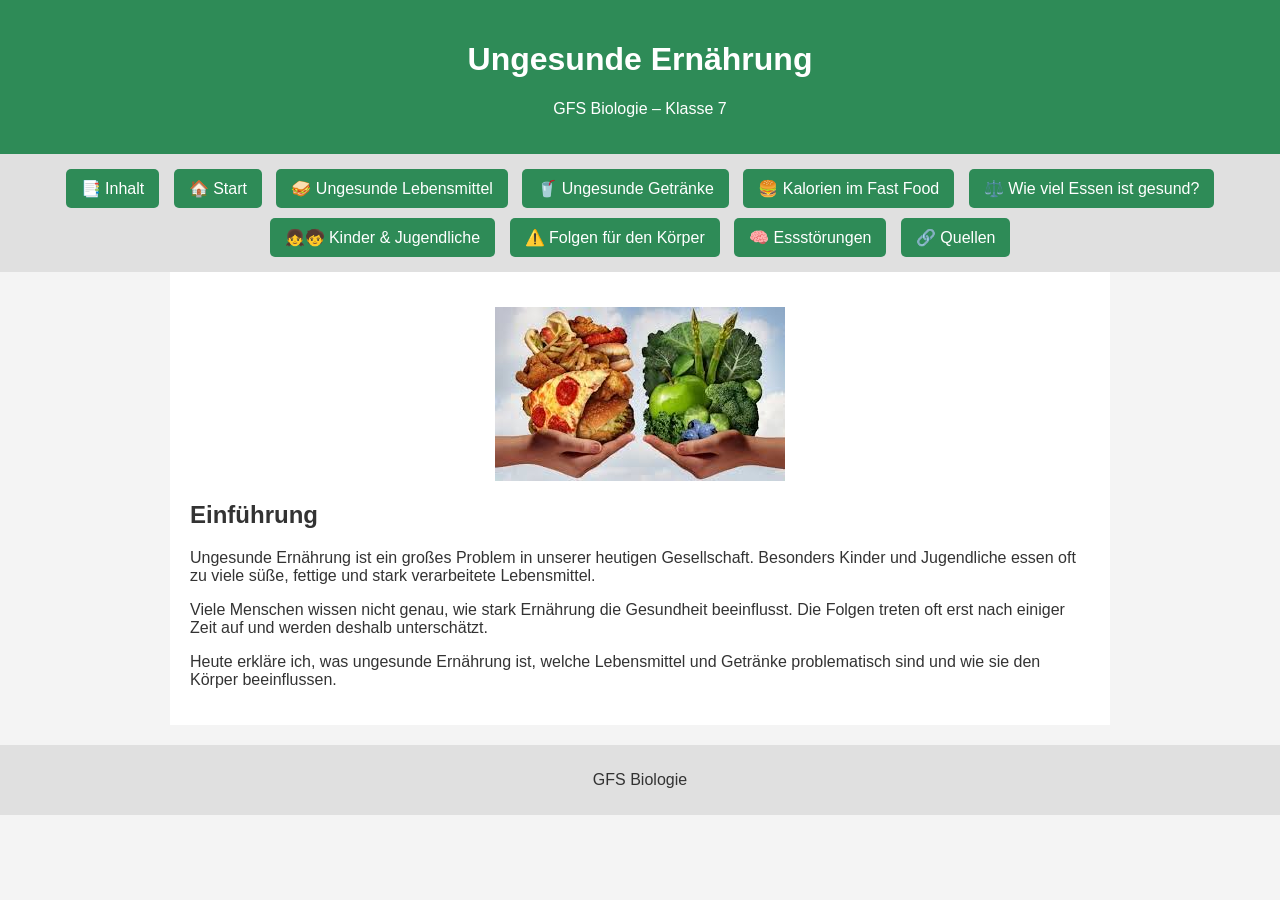
<file: index.html>
<!DOCTYPE html>
<html lang="de">
<head>
    <meta charset="UTF-8">
    <title>Ungesunde Ernährung</title>
    <link rel="stylesheet" href="style.css">
</head>
<body>

<header>
    <h1>Ungesunde Ernährung</h1>
    <p>GFS Biologie – Klasse 7</p>
</header>

<nav>
    <div class="nav-buttons">
        <a class="button" href="inhalt.html">📑 Inhalt</a>
        <a class="button" href="index.html">🏠 Start</a>
        <a class="button" href="bad-food.html">🥪 Ungesunde Lebensmittel</a>
        <a class="button" href="drinks.html">🥤 Ungesunde Getränke</a>
        <a class="button" href="calories.html">🍔 Kalorien im Fast Food</a>
        <a class="button" href="bedarf.html">⚖️ Wie viel Essen ist gesund?</a>
        <a class="button" href="teens.html">👧🧒 Kinder & Jugendliche</a>
        <a class="button" href="effects.html">⚠️ Folgen für den Körper</a>
        <a class="button" href="eating-disorder.html">🧠 Essstörungen</a>
        <a class="button" href="sources.html">🔗 Quellen</a>
   </div>
</nav>

<main>
    <img src="images/start-food.jpg" alt="Gesunde und ungesunde Ernährung">

    <h2>Einführung</h2>
    <p>
        Ungesunde Ernährung ist ein großes Problem in unserer heutigen Gesellschaft.
        Besonders Kinder und Jugendliche essen oft zu viele süße, fettige und stark
        verarbeitete Lebensmittel.
    </p>
    <p>
        Viele Menschen wissen nicht genau, wie stark Ernährung die Gesundheit beeinflusst.
        Die Folgen treten oft erst nach einiger Zeit auf und werden deshalb unterschätzt.
    </p>
    <p>
        Heute erkläre ich, was ungesunde Ernährung ist, welche Lebensmittel
        und Getränke problematisch sind und wie sie den Körper beeinflussen.
    </p>
</main>

<footer>
    <p>GFS Biologie</p>
</footer>

</body>
</html>
</file>
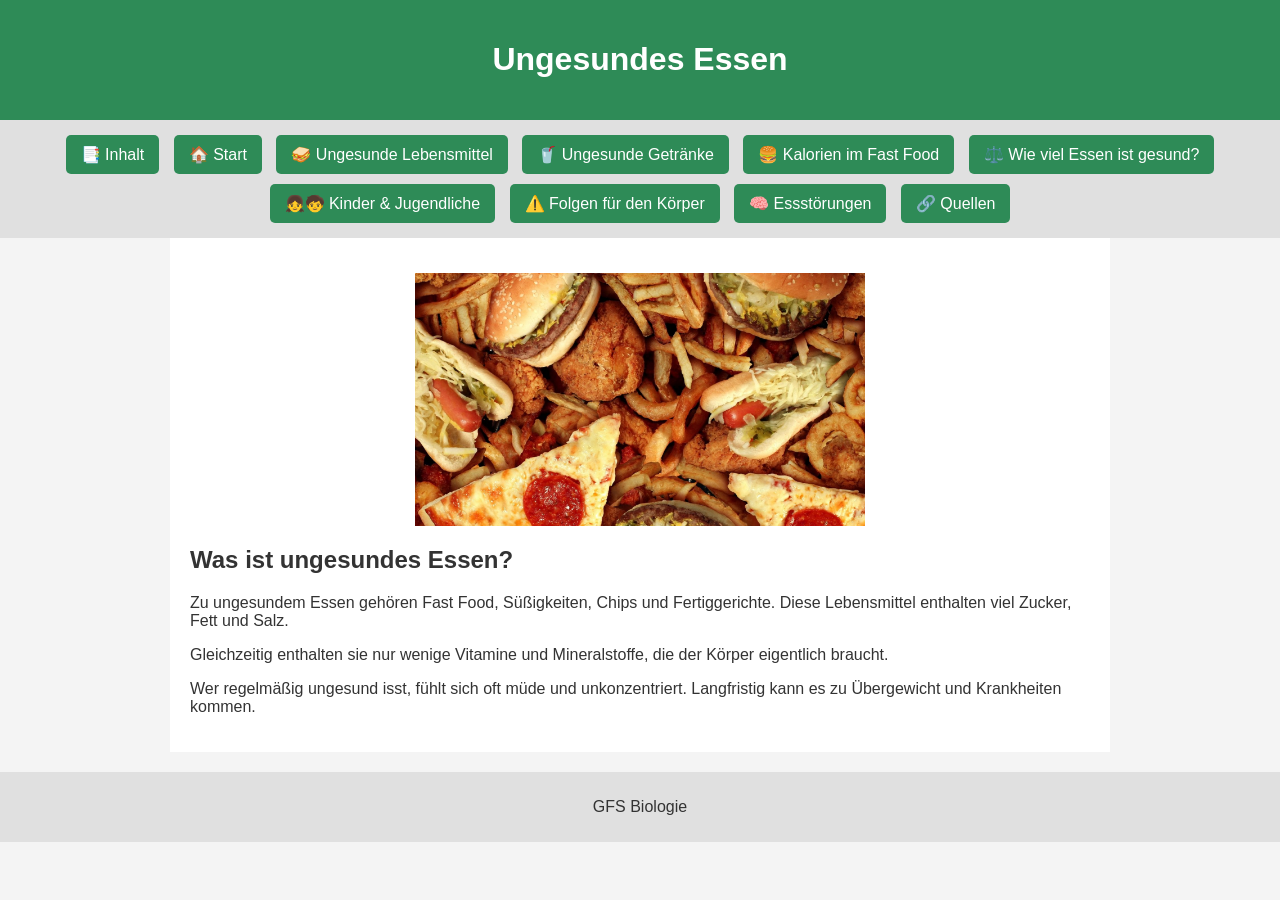
<file: bad-food.html>
<!DOCTYPE html>
<html lang="de">
<head>
    <meta charset="UTF-8">
    <title>Ungesundes Essen</title>
    <link rel="stylesheet" href="style.css">
</head>
<body>

<header>
    <h1>Ungesundes Essen</h1>
</header>

<nav>
    <div class="nav-buttons">
        <a class="button" href="inhalt.html">📑 Inhalt</a>
        <a class="button" href="index.html">🏠 Start</a>
        <a class="button" href="bad-food.html">🥪 Ungesunde Lebensmittel</a>
        <a class="button" href="drinks.html">🥤 Ungesunde Getränke</a>
        <a class="button" href="calories.html">🍔 Kalorien im Fast Food</a>
        <a class="button" href="bedarf.html">⚖️ Wie viel Essen ist gesund?</a>
        <a class="button" href="teens.html">👧🧒 Kinder & Jugendliche</a>
        <a class="button" href="effects.html">⚠️ Folgen für den Körper</a>
        <a class="button" href="eating-disorder.html">🧠 Essstörungen</a>
        <a class="button" href="sources.html">🔗 Quellen</a>
    </div>
</nav>
 
<main>
    <img src="images/junkfood.jpg" alt="Fast Food">

    <h2>Was ist ungesundes Essen?</h2>
    <p>
        Zu ungesundem Essen gehören Fast Food, Süßigkeiten, Chips und Fertiggerichte.
        Diese Lebensmittel enthalten viel Zucker, Fett und Salz.
    </p>
    <p>
        Gleichzeitig enthalten sie nur wenige Vitamine und Mineralstoffe,
        die der Körper eigentlich braucht.
    </p>
    <p>
        Wer regelmäßig ungesund isst, fühlt sich oft müde und unkonzentriert.
        Langfristig kann es zu Übergewicht und Krankheiten kommen.
    </p>
</main>

<footer>
    <p>GFS Biologie</p>
</footer>

</body>
</html>
</file>
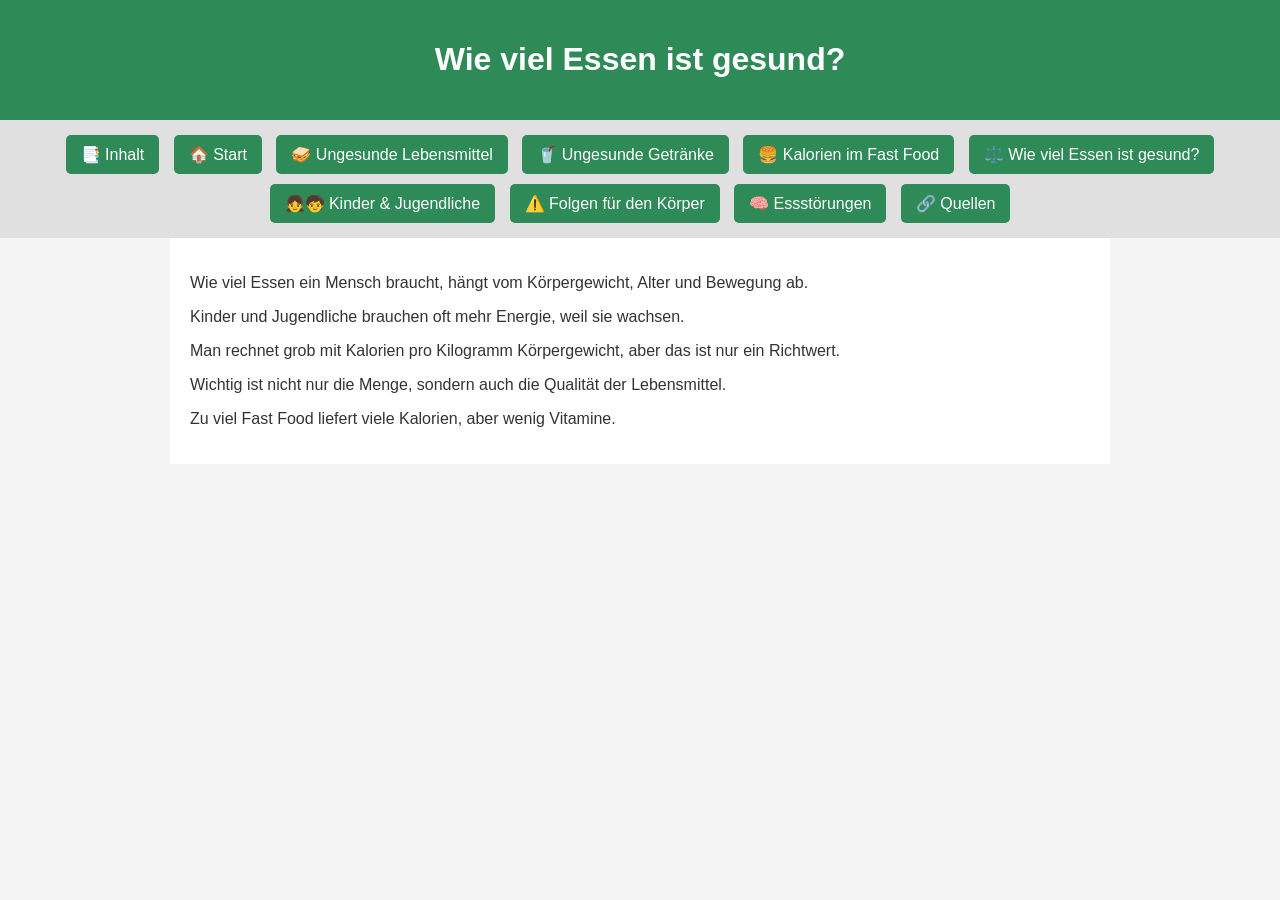
<file: bedarf.html>
<!DOCTYPE html>
<html lang="de">
<head>
    <meta charset="UTF-8">
    <title>Wie viel Essen ist gesund?</title>
    <link rel="stylesheet" href="style.css">
</head>
<body>

<header>
    <h1>Wie viel Essen ist gesund?</h1>
</header>

<nav>
    <div class="nav-buttons">
        <a class="button" href="inhalt.html">📑 Inhalt</a>
        <a class="button" href="index.html">🏠 Start</a>
        <a class="button" href="bad-food.html">🥪 Ungesunde Lebensmittel</a>
        <a class="button" href="drinks.html">🥤 Ungesunde Getränke</a>
        <a class="button" href="calories.html">🍔 Kalorien im Fast Food</a>
        <a class="button" href="bedarf.html">⚖️ Wie viel Essen ist gesund?</a>
        <a class="button" href="teens.html">👧🧒 Kinder & Jugendliche</a>
        <a class="button" href="effects.html">⚠️ Folgen für den Körper</a>
        <a class="button" href="eating-disorder.html">🧠 Essstörungen</a>
        <a class="button" href="sources.html">🔗 Quellen</a>
   </div>
</nav>

<main>
    <p>Wie viel Essen ein Mensch braucht, hängt vom Körpergewicht, Alter und Bewegung ab.</p>

    <p>Kinder und Jugendliche brauchen oft mehr Energie, weil sie wachsen.</p>

    <p>Man rechnet grob mit Kalorien pro Kilogramm Körpergewicht, aber das ist nur ein Richtwert.</p>

    <p>Wichtig ist nicht nur die Menge, sondern auch die Qualität der Lebensmittel.</p>

    <p>Zu viel Fast Food liefert viele Kalorien, aber wenig Vitamine.</p>
</main>

</body>
</html>
</file>
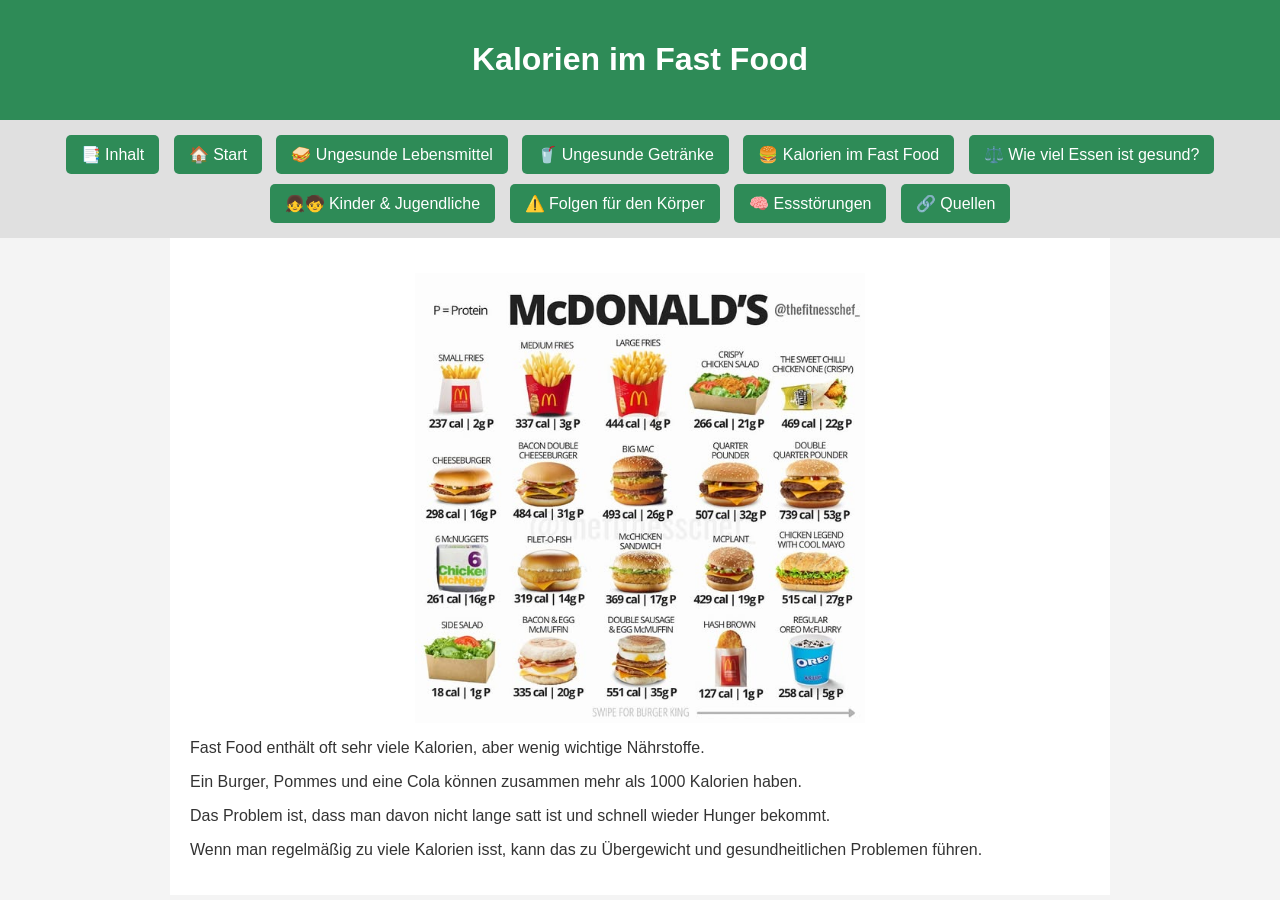
<file: calories.html>
<!DOCTYPE html>
<html lang="de">
<head>
    <meta charset="UTF-8">
    <title>Kalorien im Fast Food</title>
    <link rel="stylesheet" href="style.css">
</head>
<body>

<header>
    <h1>Kalorien im Fast Food</h1>
</header>

<nav>
    <div class="nav-buttons">
        <a class="button" href="inhalt.html">📑 Inhalt</a>
        <a class="button" href="index.html">🏠 Start</a>
        <a class="button" href="bad-food.html">🥪 Ungesunde Lebensmittel</a>
        <a class="button" href="drinks.html">🥤 Ungesunde Getränke</a>
        <a class="button" href="calories.html">🍔 Kalorien im Fast Food</a>
        <a class="button" href="bedarf.html">⚖️ Wie viel Essen ist gesund?</a>
        <a class="button" href="teens.html">👧🧒 Kinder & Jugendliche</a>
        <a class="button" href="effects.html">⚠️ Folgen für den Körper</a>
        <a class="button" href="eating-disorder.html">🧠 Essstörungen</a>
        <a class="button" href="sources.html">🔗 Quellen</a>
   </div>
</nav>

<main>
    <img src="images/fastfood-calories.jpg" alt="Kalorien in Fast Food">

    <p>Fast Food enthält oft sehr viele Kalorien, aber wenig wichtige Nährstoffe.</p>

    <p>Ein Burger, Pommes und eine Cola können zusammen mehr als 1000 Kalorien haben.</p>

    <p>Das Problem ist, dass man davon nicht lange satt ist und schnell wieder Hunger bekommt.</p>

    <p>Wenn man regelmäßig zu viele Kalorien isst, kann das zu Übergewicht und gesundheitlichen Problemen führen.</p>
</main>

</body>
</html>
</file>
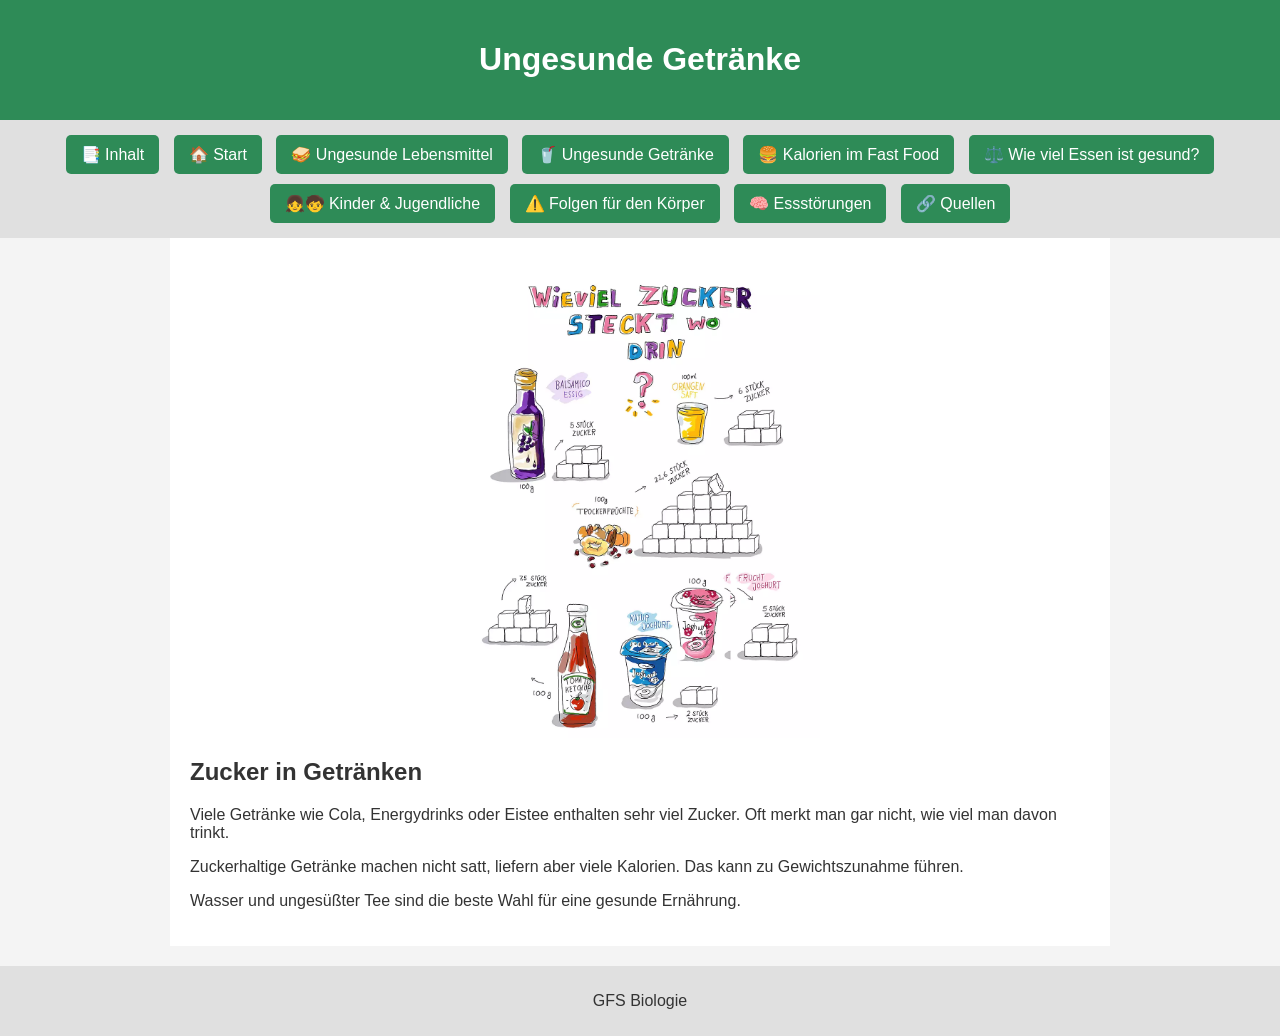
<file: drinks.html>
<!DOCTYPE html>
<html lang="de">
<head>
    <meta charset="UTF-8">
    <title>Ungesunde Getränke</title>
    <link rel="stylesheet" href="style.css">
</head>
<body>

<header>
    <h1>Ungesunde Getränke</h1>
</header>

<nav>
    <div class="nav-buttons">
        <a class="button" href="inhalt.html">📑 Inhalt</a>
        <a class="button" href="index.html">🏠 Start</a>
        <a class="button" href="bad-food.html">🥪 Ungesunde Lebensmittel</a>
        <a class="button" href="drinks.html">🥤 Ungesunde Getränke</a>
        <a class="button" href="calories.html">🍔 Kalorien im Fast Food</a>
        <a class="button" href="bedarf.html">⚖️ Wie viel Essen ist gesund?</a>
        <a class="button" href="teens.html">👧🧒 Kinder & Jugendliche</a>
        <a class="button" href="effects.html">⚠️ Folgen für den Körper</a>
        <a class="button" href="eating-disorder.html">🧠 Essstörungen</a>
        <a class="button" href="sources.html">🔗 Quellen</a>
    </div>
</nav>

<main>
    <img src="images/sugar.jpg" alt="Zuckerhaltige Getränke">

    <h2>Zucker in Getränken</h2>
    <p>
        Viele Getränke wie Cola, Energydrinks oder Eistee enthalten sehr viel Zucker.
        Oft merkt man gar nicht, wie viel man davon trinkt.
    </p>
    <p>
        Zuckerhaltige Getränke machen nicht satt, liefern aber viele Kalorien.
        Das kann zu Gewichtszunahme führen.
    </p>
    <p>
        Wasser und ungesüßter Tee sind die beste Wahl für eine gesunde Ernährung.
    </p>
</main>

<footer>
    <p>GFS Biologie</p>
</footer>

</body>
</html>
</file>
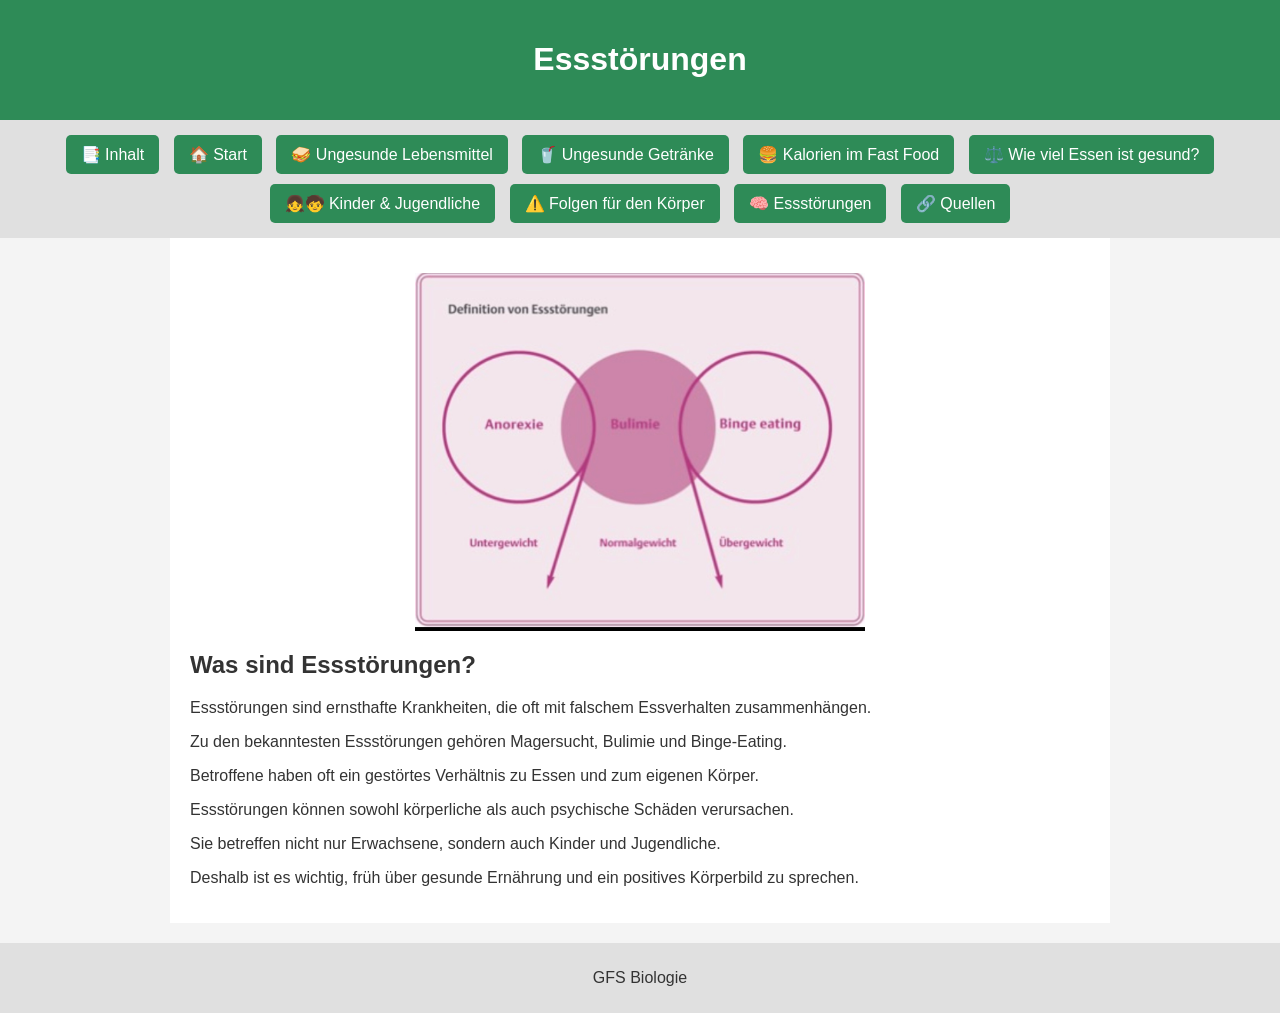
<file: eating-disorder.html>
<!DOCTYPE html>
<html lang="de">
<head>
    <meta charset="UTF-8">
    <title>Essstörungen</title>
    <link rel="stylesheet" href="style.css">
</head>
<body>

<header>
    <h1>Essstörungen</h1>
</header>

<nav>
    <div class="nav-buttons">
        <a class="button" href="inhalt.html">📑 Inhalt</a>
        <a class="button" href="index.html">🏠 Start</a>
        <a class="button" href="bad-food.html">🥪 Ungesunde Lebensmittel</a>
        <a class="button" href="drinks.html">🥤 Ungesunde Getränke</a>
        <a class="button" href="calories.html">🍔 Kalorien im Fast Food</a>
        <a class="button" href="bedarf.html">⚖️ Wie viel Essen ist gesund?</a>
        <a class="button" href="teens.html">👧🧒 Kinder & Jugendliche</a>
        <a class="button" href="effects.html">⚠️ Folgen für den Körper</a>
        <a class="button" href="eating-disorder.html">🧠 Essstörungen</a>
        <a class="button" href="sources.html">🔗 Quellen</a>
   </div>
</nav>

<main>
    <img src="images/eating-disorder.jpg" alt="Essstörungen Übersicht">

    <h2>Was sind Essstörungen?</h2>
    <p>Essstörungen sind ernsthafte Krankheiten, die oft mit falschem Essverhalten zusammenhängen.</p>

<p>Zu den bekanntesten Essstörungen gehören Magersucht, Bulimie und Binge-Eating.</p>

<p>Betroffene haben oft ein gestörtes Verhältnis zu Essen und zum eigenen Körper.</p>

<p>Essstörungen können sowohl körperliche als auch psychische Schäden verursachen.</p>

<p>Sie betreffen nicht nur Erwachsene, sondern auch Kinder und Jugendliche.</p>

<p>Deshalb ist es wichtig, früh über gesunde Ernährung und ein positives Körperbild zu sprechen.</p>

</main>

<footer>
    <p>GFS Biologie</p>
</footer>

</body>
</html>
</file>
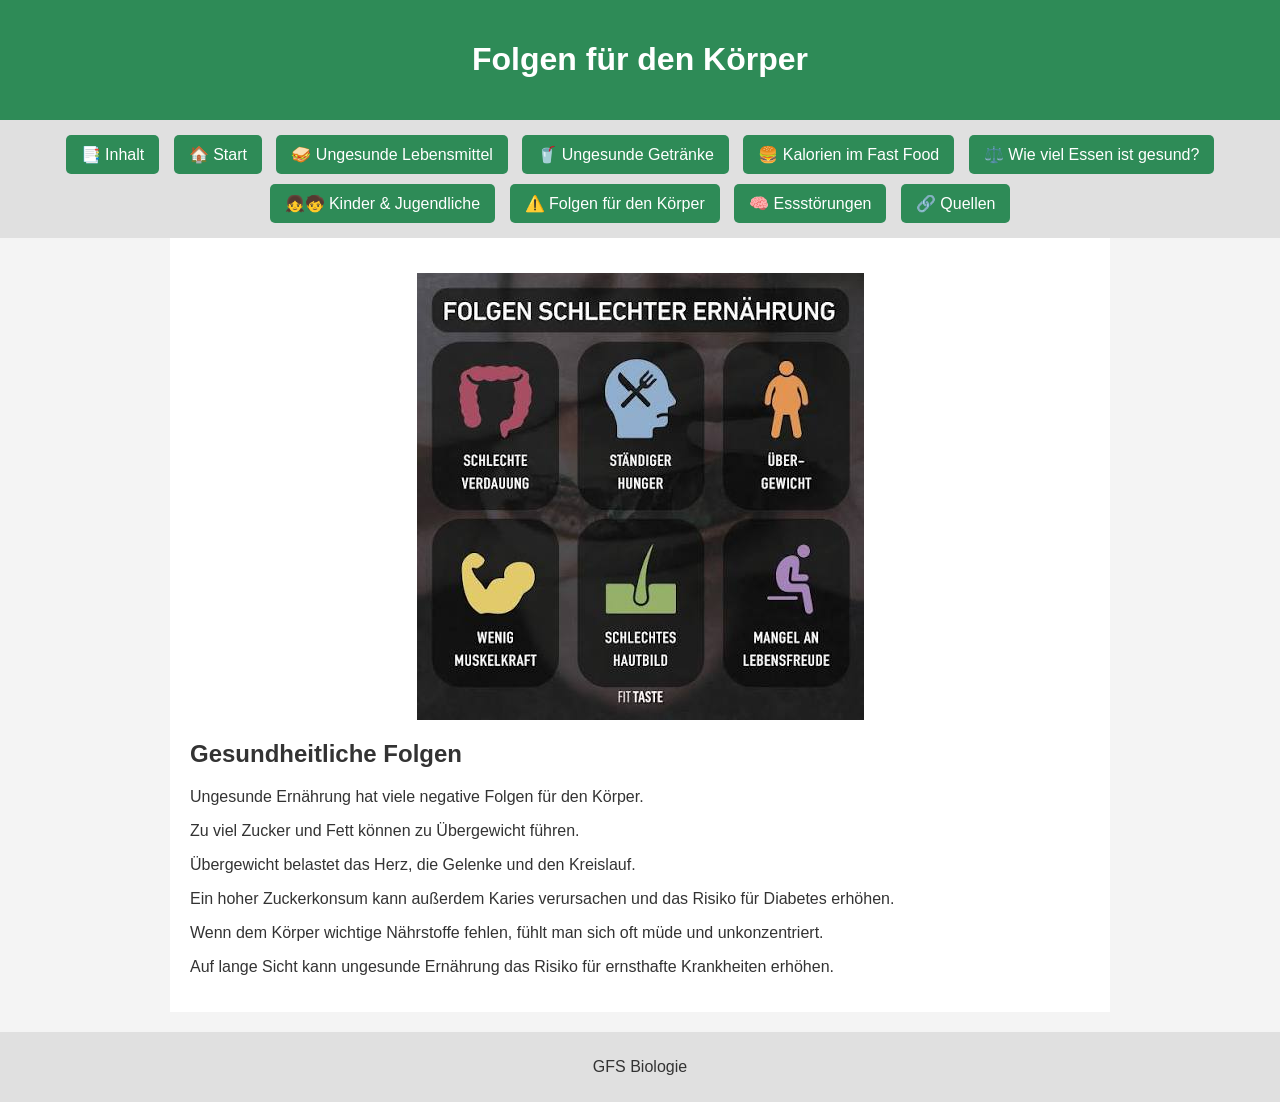
<file: effects.html>
<!DOCTYPE html>
<html lang="de">
<head>
    <meta charset="UTF-8">
    <title>Folgen für den Körper</title>
    <link rel="stylesheet" href="style.css">
</head>
<body>

<header>
    <h1>Folgen für den Körper</h1>
</header>

<nav>
    <div class="nav-buttons">
        <a class="button" href="inhalt.html">📑 Inhalt</a>
        <a class="button" href="index.html">🏠 Start</a>
        <a class="button" href="bad-food.html">🥪 Ungesunde Lebensmittel</a>
        <a class="button" href="drinks.html">🥤 Ungesunde Getränke</a>
        <a class="button" href="calories.html">🍔 Kalorien im Fast Food</a>
        <a class="button" href="bedarf.html">⚖️ Wie viel Essen ist gesund?</a>
        <a class="button" href="teens.html">👧🧒 Kinder & Jugendliche</a>
        <a class="button" href="effects.html">⚠️ Folgen für den Körper</a>
        <a class="button" href="eating-disorder.html">🧠 Essstörungen</a>
        <a class="button" href="sources.html">🔗 Quellen</a>
   </div>
</nav>

<main>
    <img src="images/body-effects.jpg" alt="Auswirkungen auf den Körper">

    <h2>Gesundheitliche Folgen</h2>
    <p>Ungesunde Ernährung hat viele negative Folgen für den Körper.</p>

<p>Zu viel Zucker und Fett können zu Übergewicht führen.</p>

<p>Übergewicht belastet das Herz, die Gelenke und den Kreislauf.</p>

<p>Ein hoher Zuckerkonsum kann außerdem Karies verursachen und das Risiko für Diabetes erhöhen.</p>

<p>Wenn dem Körper wichtige Nährstoffe fehlen, fühlt man sich oft müde und unkonzentriert.</p>

<p>Auf lange Sicht kann ungesunde Ernährung das Risiko für ernsthafte Krankheiten erhöhen.</p>

</main>

<footer>
    <p>GFS Biologie</p>
</footer>

</body>
</html>
</file>
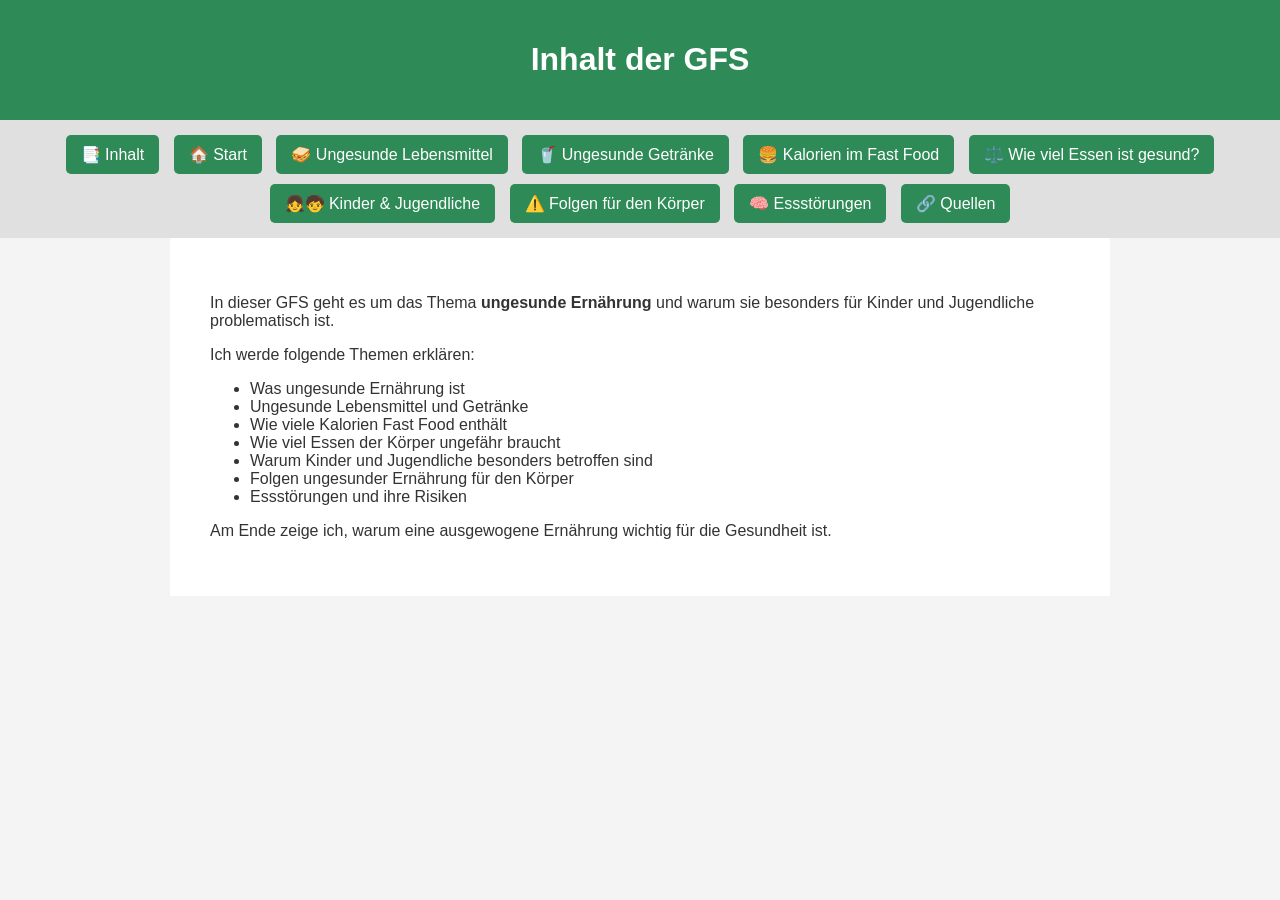
<file: inhalt.html>
<!DOCTYPE html>
<html lang="de">
<head>
    <meta charset="UTF-8">
    <title>Inhalt – Ungesunde Ernährung</title>
    <link rel="stylesheet" href="style.css">
</head>
<body>

<header>
    <h1>Inhalt der GFS</h1>
</header>

<nav>
    <div class="nav-buttons">
        <a class="button" href="inhalt.html">📑 Inhalt</a>
        <a class="button" href="index.html">🏠 Start</a>
        <a class="button" href="bad-food.html">🥪 Ungesunde Lebensmittel</a>
        <a class="button" href="drinks.html">🥤 Ungesunde Getränke</a>
        <a class="button" href="calories.html">🍔 Kalorien im Fast Food</a>
        <a class="button" href="bedarf.html">⚖️ Wie viel Essen ist gesund?</a>
        <a class="button" href="teens.html">👧🧒 Kinder & Jugendliche</a>
        <a class="button" href="effects.html">⚠️ Folgen für den Körper</a>
        <a class="button" href="eating-disorder.html">🧠 Essstörungen</a>
        <a class="button" href="sources.html">🔗 Quellen</a>
   </div>
</nav>

<main>
    <main>
    <p>In dieser GFS geht es um das Thema <strong>ungesunde Ernährung</strong> und warum sie besonders für Kinder und Jugendliche problematisch ist.</p>

    <p>Ich werde folgende Themen erklären:</p>

    <ul>
        <li>Was ungesunde Ernährung ist</li>
        <li>Ungesunde Lebensmittel und Getränke</li>
        <li>Wie viele Kalorien Fast Food enthält</li>
        <li>Wie viel Essen der Körper ungefähr braucht</li>
        <li>Warum Kinder und Jugendliche besonders betroffen sind</li>
        <li>Folgen ungesunder Ernährung für den Körper</li>
        <li>Essstörungen und ihre Risiken</li>
    </ul>

    <p>Am Ende zeige ich, warum eine ausgewogene Ernährung wichtig für die Gesundheit ist.</p>
</main>

</main>

</body>
</html>
</file>
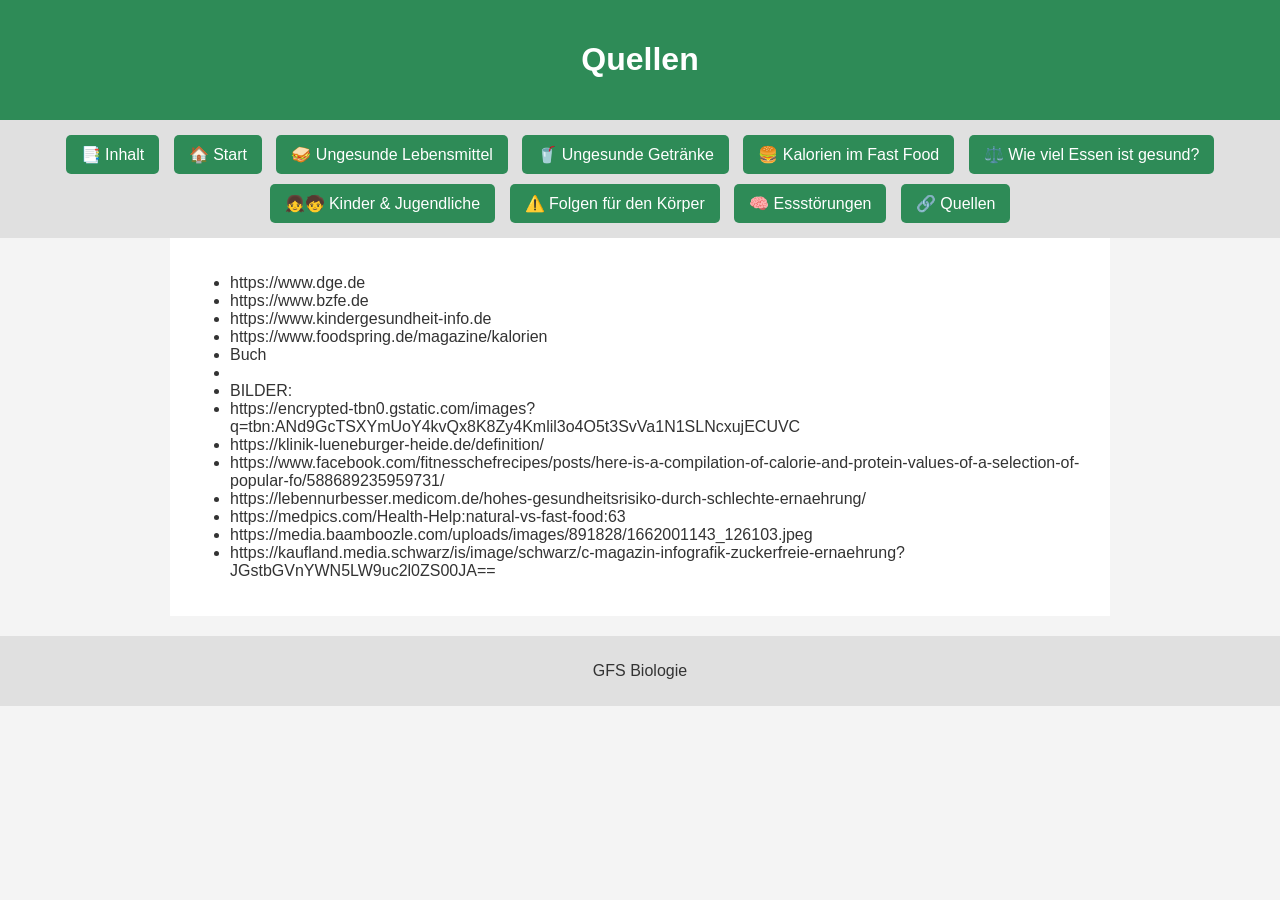
<file: sources.html>
<!DOCTYPE html>
<html lang="de">
<head>
    <meta charset="UTF-8">
    <title>Quellen</title>
    <link rel="stylesheet" href="style.css">
</head>
<body>

<header>
    <h1>Quellen</h1>
</header>

<nav>
    <div class="nav-buttons">
        <a class="button" href="inhalt.html">📑 Inhalt</a>
        <a class="button" href="index.html">🏠 Start</a>
        <a class="button" href="bad-food.html">🥪 Ungesunde Lebensmittel</a>
        <a class="button" href="drinks.html">🥤 Ungesunde Getränke</a>
        <a class="button" href="calories.html">🍔 Kalorien im Fast Food</a>
        <a class="button" href="bedarf.html">⚖️ Wie viel Essen ist gesund?</a>
        <a class="button" href="teens.html">👧🧒 Kinder & Jugendliche</a>
        <a class="button" href="effects.html">⚠️ Folgen für den Körper</a>
        <a class="button" href="eating-disorder.html">🧠 Essstörungen</a>
        <a class="button" href="sources.html">🔗 Quellen</a>
   </div>
</nav>

<main>
    <ul>
        <li>https://www.dge.de</li>
        <li>https://www.bzfe.de</li>
        <li>https://www.kindergesundheit-info.de</li>
        <li>https://www.foodspring.de/magazine/kalorien</li>
        <li>Buch</li>
        <li></li>
        <li>BILDER:</li>
        <li>https://encrypted-tbn0.gstatic.com/images?q=tbn:ANd9GcTSXYmUoY4kvQx8K8Zy4Kmlil3o4O5t3SvVa1N1SLNcxujECUVC</li>
        <li>https://klinik-lueneburger-heide.de/definition/</li>
        <li>https://www.facebook.com/fitnesschefrecipes/posts/here-is-a-compilation-of-calorie-and-protein-values-of-a-selection-of-popular-fo/588689235959731/</li>
        <li>https://lebennurbesser.medicom.de/hohes-gesundheitsrisiko-durch-schlechte-ernaehrung/</li>
        <li>https://medpics.com/Health-Help:natural-vs-fast-food:63</li>
        <li>https://media.baamboozle.com/uploads/images/891828/1662001143_126103.jpeg</li>
        <li>https://kaufland.media.schwarz/is/image/schwarz/c-magazin-infografik-zuckerfreie-ernaehrung?JGstbGVnYWN5LW9uc2l0ZS00JA==</li>
    </ul>
</main>

<footer>
    <p>GFS Biologie</p>
</footer>

</body>
</html>
</file>
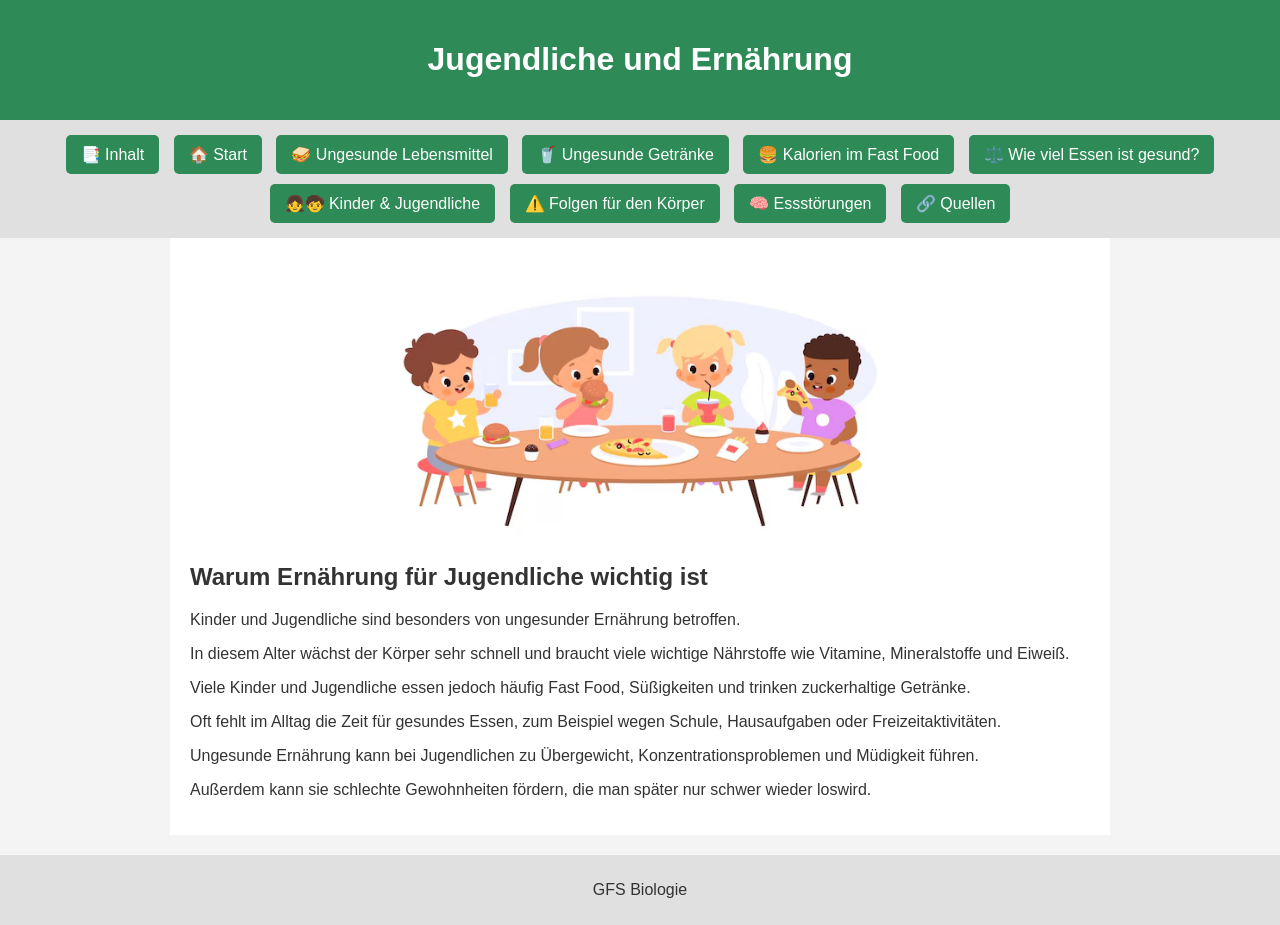
<file: teens.html>
<!DOCTYPE html>
<html lang="de">
<head>
    <meta charset="UTF-8">
    <title>Jugendliche und Ernährung</title>
    <link rel="stylesheet" href="style.css">
</head>
<body>

<header>
    <h1>Jugendliche und Ernährung</h1>
</header>

<nav>
    <div class="nav-buttons">
        <a class="button" href="inhalt.html">📑 Inhalt</a>
        <a class="button" href="index.html">🏠 Start</a>
        <a class="button" href="bad-food.html">🥪 Ungesunde Lebensmittel</a>
        <a class="button" href="drinks.html">🥤 Ungesunde Getränke</a>
        <a class="button" href="calories.html">🍔 Kalorien im Fast Food</a>
        <a class="button" href="bedarf.html">⚖️ Wie viel Essen ist gesund?</a>
        <a class="button" href="teens.html">👧🧒 Kinder & Jugendliche</a>
        <a class="button" href="effects.html">⚠️ Folgen für den Körper</a>
        <a class="button" href="eating-disorder.html">🧠 Essstörungen</a>
        <a class="button" href="sources.html">🔗 Quellen</a>
   </div>
</nav>

<main>
    <img src="images/teen-food.jpg" alt="Ernährung bei Kindern und Jugendlichen">

    <h2>Warum Ernährung für Jugendliche wichtig ist</h2>
    <p>Kinder und Jugendliche sind besonders von ungesunder Ernährung betroffen.</p>

<p>In diesem Alter wächst der Körper sehr schnell und braucht viele wichtige Nährstoffe wie Vitamine, Mineralstoffe und Eiweiß.</p>

<p>Viele Kinder und Jugendliche essen jedoch häufig Fast Food, Süßigkeiten und trinken zuckerhaltige Getränke.</p>

<p>Oft fehlt im Alltag die Zeit für gesundes Essen, zum Beispiel wegen Schule, Hausaufgaben oder Freizeitaktivitäten.</p>

<p>Ungesunde Ernährung kann bei Jugendlichen zu Übergewicht, Konzentrationsproblemen und Müdigkeit führen.</p>

<p>Außerdem kann sie schlechte Gewohnheiten fördern, die man später nur schwer wieder loswird.</p>
</main>

<footer>
    <p>GFS Biologie</p>
</footer>

</body>
</html>
</file>
<file: style.css>
body {
    font-family: Arial, sans-serif;
    margin: 0;
    background-color: #f4f4f4;
    color: #333;
}

header {
    background-color: #2e8b57;
    color: white;
    padding: 20px;
    text-align: center;
}

nav {
    background-color: #e0e0e0;
    padding: 10px;
    text-align: center;
}

nav a {
    margin: 5px;
    padding: 10px 15px;
    background-color: #2e8b57;
    color: white;
    text-decoration: none;
    border-radius: 5px;
    display: inline-block;
}

nav a:hover {
    background-color: #256f46;
}

main {
    padding: 20px;
    max-width: 900px;
    margin: auto;
    background-color: white;
}

footer {
    text-align: center;
    padding: 10px;
    background-color: #e0e0e0;
    margin-top: 20px;
}

/* ОБЩИЙ размер для всех картинок */
img {
    max-width: 50%;
    height: auto;
    display: block;
    margin: 15px auto;
}

/* START – первая страница (увеличить) */
img[src*="start-food"] {
    max-width: 65%;
}

/* GETRÄNKE – напитки (уменьшить) */
img[src*="sugar"] {
    max-width: 40%;
}

/* KINDER / JUGENDLICHE – увеличить */
img[src*="teen-food"] {
    max-width: 60%;
}
</file>
